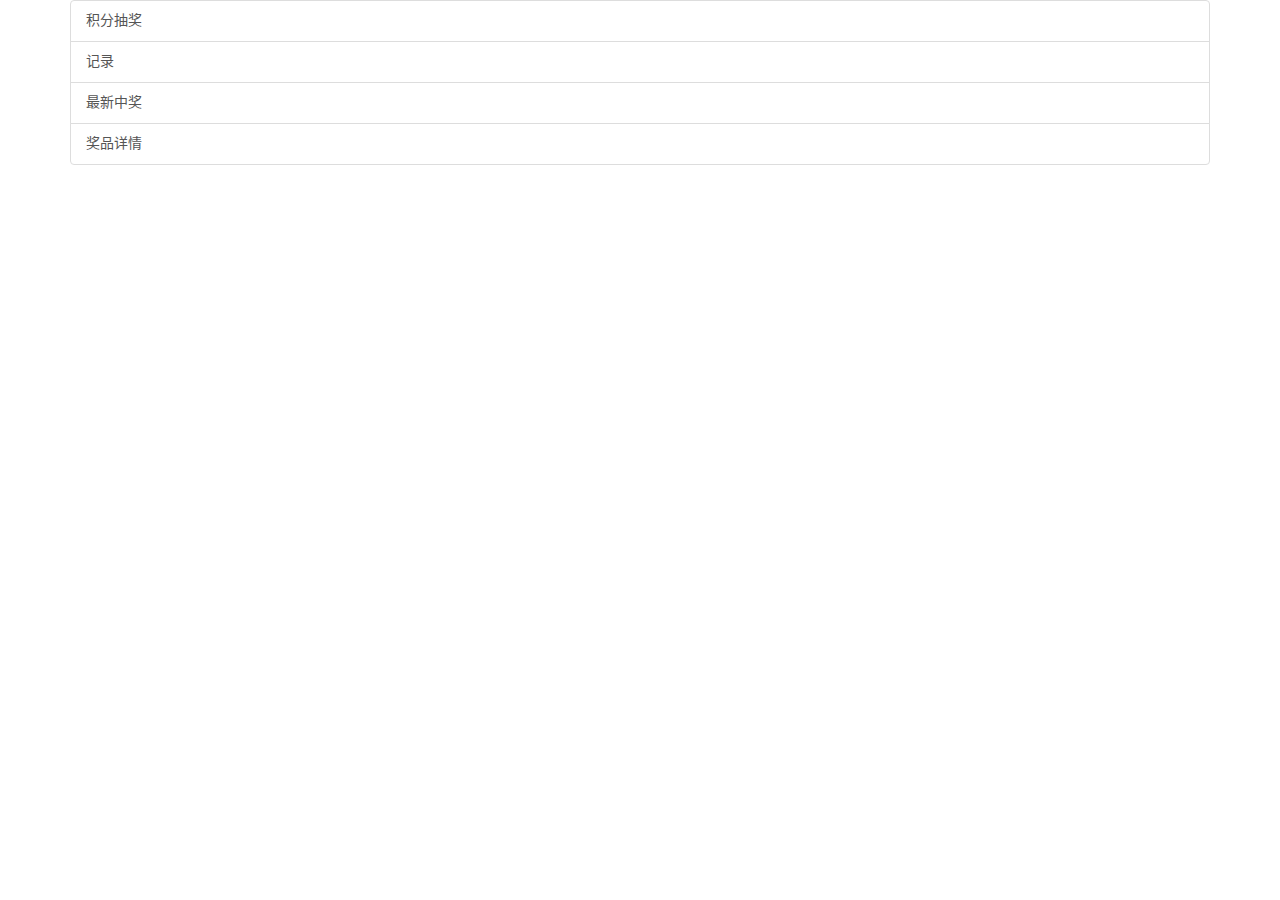
<file: index.html>
<!DOCTYPE html>
<html lang="zh-CN">
  <head>
    <meta charset="utf-8">
    <meta http-equiv="X-UA-Compatible" content="IE=edge">
	<meta name="viewport" content="width=device-width, initial-scale=1, maximum-scale=1, user-scalable=no">
	
    <!-- The above 3 meta tags *must* come first in the head; any other head content must come *after* these tags -->
    <meta name="description" content="">
    <meta name="author" content="">

    <title>Carousel Template for Bootstrap</title>

    <!-- Bootstrap core CSS -->
    <link href="asset/bootstrap/css/bootstrap.min.css" rel="stylesheet">

    <!-- HTML5 shim and Respond.js for IE8 support of HTML5 elements and media queries -->
    <!--[if lt IE 9]>
      <script src="https://oss.maxcdn.com/html5shiv/3.7.2/html5shiv.min.js"></script>
      <script src="https://oss.maxcdn.com/respond/1.4.2/respond.min.js"></script>
    <![endif]-->

    <!-- Custom styles for this template -->
    <link href="carousel.css" rel="stylesheet">
  </head>
<!-- NAVBAR
================================================== -->
  <body>
   

  <div class="container">

	<div class="list-group">
  <a href="main.html" class="list-group-item">积分抽奖</a>
  <a href="history.html" class="list-group-item">记录</a>
  <a href="newlucky.html" class="list-group-item">最新中奖</a>
  <a href="detail.html" class="list-group-item">奖品详情</a>
</div>

  </div>

	
    <!-- Placed at the end of the document so the pages load faster -->
    <script src="asset/jquery/jquery.min.js"></script>
    <script>window.jQuery || document.write('<script src="../../assets/js/vendor/jquery.min.js"><\/script>')</script>
    <script src="asset/bootstrap/js/bootstrap.min.js"></script>
  </body>
</html>
</file>
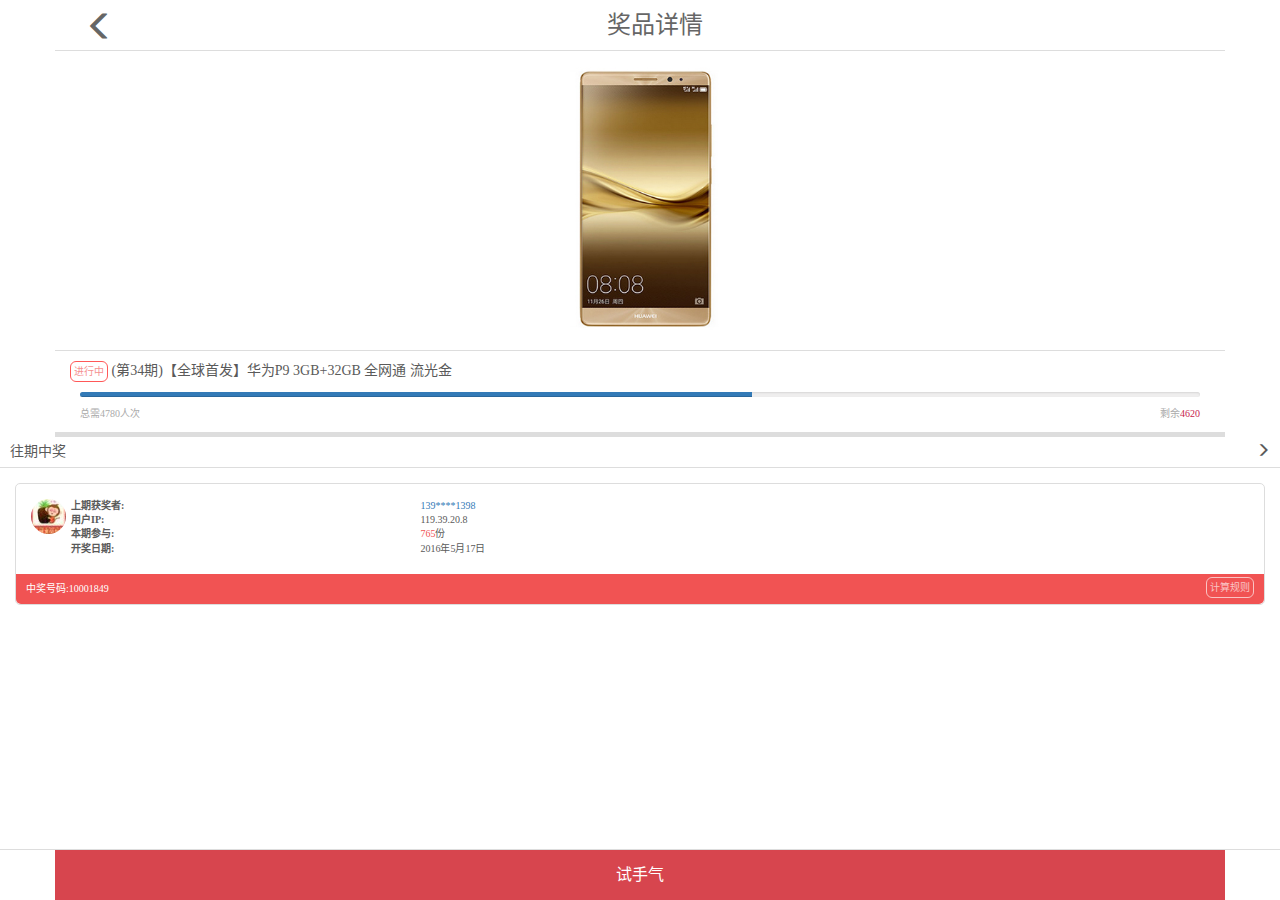
<file: detail.html>
<!DOCTYPE html>
<html lang="zh-CN">
  <head>
    <meta charset="utf-8">
    <meta http-equiv="X-UA-Compatible" content="IE=edge">
	<meta name="viewport" content="width=device-width, initial-scale=1, maximum-scale=1, user-scalable=no">
	
    <!-- The above 3 meta tags *must* come first in the head; any other head content must come *after* these tags -->
    <meta name="description" content="">
    <meta name="author" content="">

    <title>Carousel Template for Bootstrap</title>

    <!-- Bootstrap core CSS -->
    <link href="asset/bootstrap/css/bootstrap.min.css" rel="stylesheet">

    <!-- HTML5 shim and Respond.js for IE8 support of HTML5 elements and media queries -->
    <!--[if lt IE 9]>
      <script src="https://oss.maxcdn.com/html5shiv/3.7.2/html5shiv.min.js"></script>
      <script src="https://oss.maxcdn.com/respond/1.4.2/respond.min.js"></script>
    <![endif]-->

    <!-- Custom styles for this template -->
    <link href="carousel.css" rel="stylesheet">
  </head>
<!-- NAVBAR
================================================== -->
  <body>
    <div class="navbar-wrapper">
      <div class="container">

        <nav class="navbar navbar-inverse navbar-static-top">
          <div class="container">
            <div class="navbar-header navbar-title">
              奖品详情
			  <span class="glyphicon glyphicon-menu-left go-back" aria-hidden="true"></span>
            </div>
          </div>
        </nav>

      </div>
    </div>

    <div id="item-detail">
      <img src="image/good3.jpg" class="item-detail-img"/>
    </div>
	
	<div class="container middle-detail">
		<a href="#" class="btn btn-default btn-lg disabled status-button red" role="button">进行中</a>
		<span>(第34期)【全球首发】华为P9 3GB+32GB 全网通 流光金</span>
		
		<div class="progress">
		  <div class="progress-bar" role="progressbar" aria-valuenow="60" aria-valuemin="0" aria-valuemax="100" style="width: 60%;">
			<span class="sr-only">60% Complete</span>
		  </div>
		</div>
		<div class="item-people">
			总需4780人次
			<span class="item-people-remain">剩余<font color="#c7254e">4620</font></span>
		</div>
	</div>
	
	<div class="middle-nav">
		往期中奖
		<span class="glyphicon glyphicon-menu-right lucky-records" aria-hidden="true"></span>
	</div>
	
	<div class="lucky-div">
		<div class="lucky-div-up">
			<div class="avatar">
				<img src="image/head.jpeg" width="35" height="35"/>
			</div>
			<div class="last-lucky-info">
				<dl>
				  <dt>上期获奖者:</dt>
				  <dd><a href="#">139****1398</a></dd>
				  <dt>用户IP:</dt>
				  <dd>119.39.20.8</dd>
				  <dt>本期参与:</dt>
				  <dd><span class="red">765</span>份</dd>
				  <dt>开奖日期:</dt>
				  <dd><span>2016年5月17日</span></dd>
				</dl>
			</div>
		</div>
		<div class="lucky-div-bottom">
			中奖号码:10001849
			<a href="#" class="btn btn-default btn-lg disabled status-button" role="button">计算规则</a>
		</div>
	</div>

	<nav class="navbar navbar-inverse navbar-fixed-bottom">
	  <div class="container lucky-button">
		<div class="lucky-navbar-bottom">
		  <span>试手气</span>
		</div>
	</nav>
	
    <!-- Placed at the end of the document so the pages load faster -->
    <script src="asset/jquery/jquery.min.js"></script>
    <script>window.jQuery || document.write('<script src="../../assets/js/vendor/jquery.min.js"><\/script>')</script>
    <script src="asset/bootstrap/js/bootstrap.min.js"></script>
  </body>
</html>
</file>
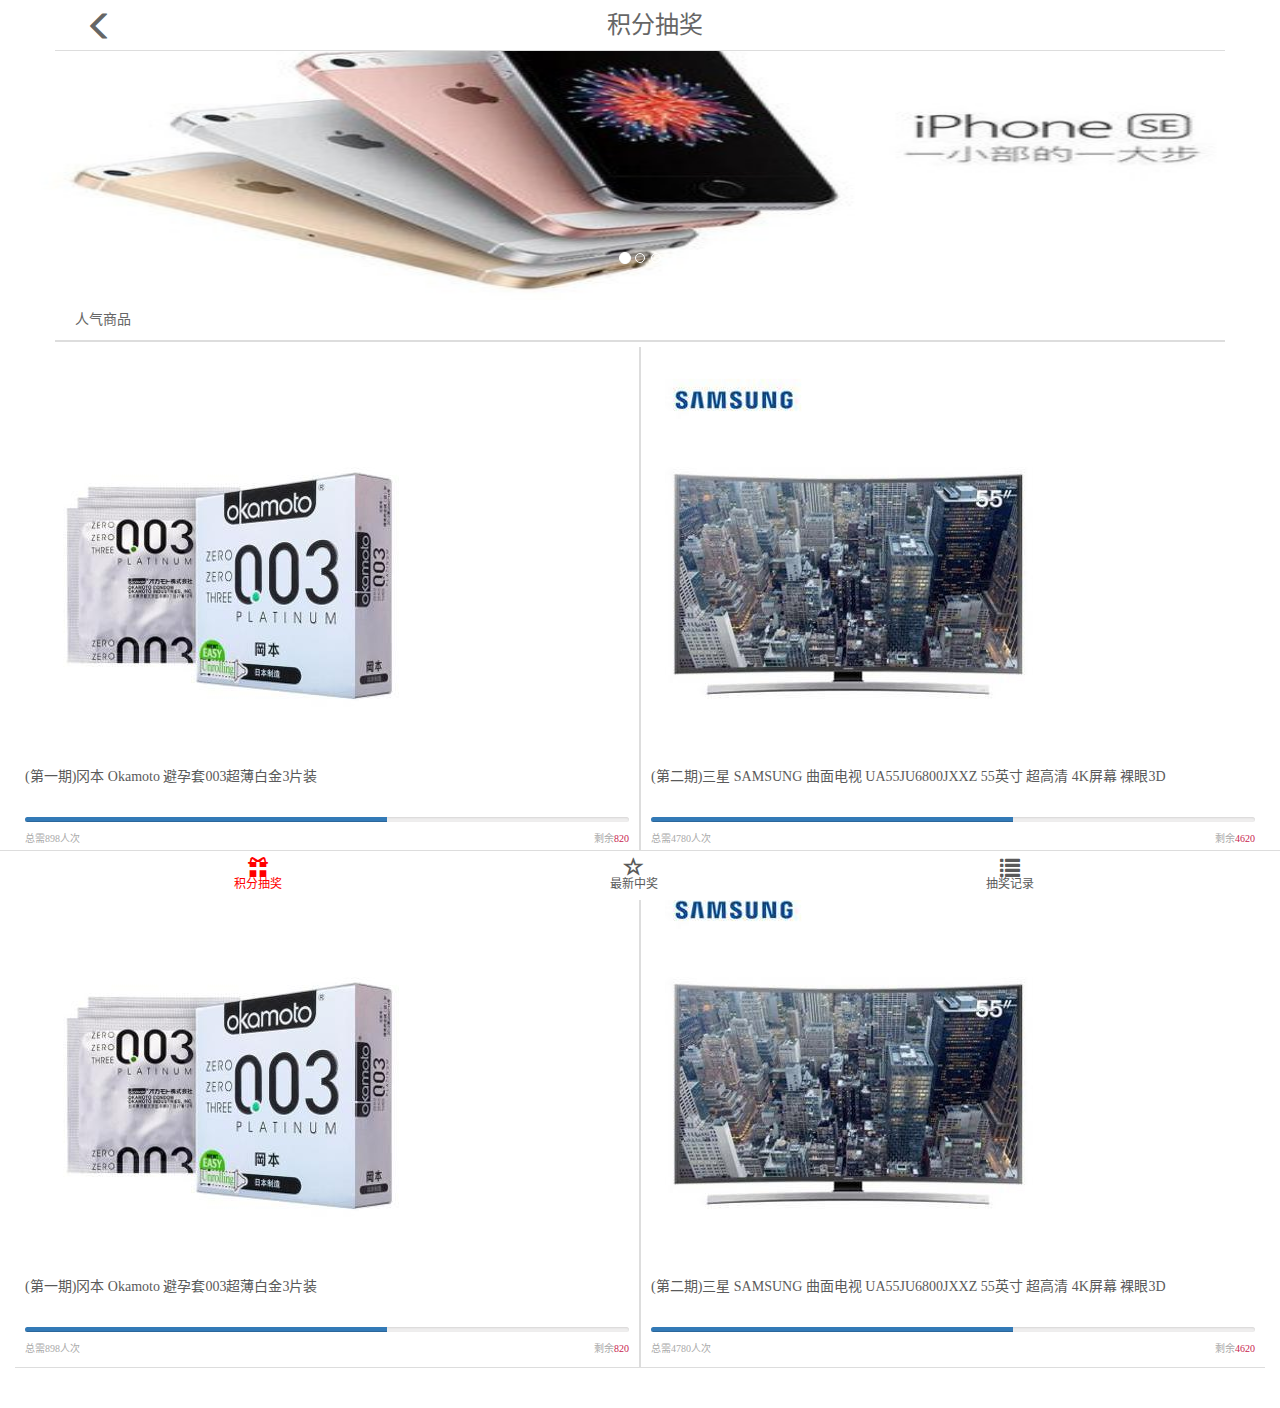
<file: main.html>
<!DOCTYPE html>
<html lang="zh-CN">
  <head>
    <meta charset="utf-8">
    <meta http-equiv="X-UA-Compatible" content="IE=edge">
	<meta name="viewport" content="width=device-width, initial-scale=1, maximum-scale=1, user-scalable=no">
	
    <!-- The above 3 meta tags *must* come first in the head; any other head content must come *after* these tags -->
    <meta name="description" content="">
    <meta name="author" content="">

    <title>Carousel Template for Bootstrap</title>

    <!-- Bootstrap core CSS -->
    <link href="asset/bootstrap/css/bootstrap.min.css" rel="stylesheet">

    <!-- HTML5 shim and Respond.js for IE8 support of HTML5 elements and media queries -->
    <!--[if lt IE 9]>
      <script src="https://oss.maxcdn.com/html5shiv/3.7.2/html5shiv.min.js"></script>
      <script src="https://oss.maxcdn.com/respond/1.4.2/respond.min.js"></script>
    <![endif]-->

    <!-- Custom styles for this template -->
    <link href="carousel.css" rel="stylesheet">
  </head>
<!-- NAVBAR
================================================== -->
  <body>
    <div class="navbar-wrapper">
      <div class="container">

        <nav class="navbar navbar-inverse navbar-static-top">
          <div class="container">
            <div class="navbar-header navbar-title">
			  <span class="glyphicon glyphicon-menu-left go-back" aria-hidden="true"></span>
              积分抽奖
            </div>
          </div>
        </nav>

      </div>
    </div>


    <!-- Carousel
    ================================================== -->
    <div id="myCarousel" class="carousel slide" data-ride="carousel">
      <!-- Indicators -->
      <ol class="carousel-indicators">
        <li data-target="#myCarousel" data-slide-to="0" class="active"></li>
        <li data-target="#myCarousel" data-slide-to="1"></li>
        <li data-target="#myCarousel" data-slide-to="2"></li>
      </ol>
      <div class="carousel-inner" role="listbox">
        <div class="item active">
          <img class="first-slide" src="image/item1.jpg" alt="First slide">
          <div class="container">
            <div class="carousel-caption">
           </div>
          </div>
        </div>
        <div class="item">
          <img class="second-slide" src="[data-uri]" alt="Second slide">
          <div class="container">
            <div class="carousel-caption">
            </div>
          </div>
        </div>
        <div class="item">
          <img class="third-slide" src="[data-uri]" alt="Third slide">
          <div class="container">
            <div class="carousel-caption">
            </div>
          </div>
        </div>
      </div>
    </div><!-- /.carousel -->
	
	<div class="container item-list-title">人气商品</div>
	
	<div class="container-fluid">
		<ul class="item-list">
			<li class="item-list-1">
				<div class="item-detail">
					<a href="#"><img src="image/good1.jpg" class="img-responsive"/></a>
					<div class="item-detail-title">(第一期)冈本 Okamoto 避孕套003超薄白金3片装</div>
					<div class="progress">
					  <div class="progress-bar" role="progressbar" aria-valuenow="60" aria-valuemin="0" aria-valuemax="100" style="width: 60%;">
						<span class="sr-only">60% Complete</span>
					  </div>
					</div>
					<div class="item-people">
						总需898人次
						<span class="item-people-remain">剩余<font color="#c7254e">820</font></span>
					</div>
				</div>
			</li>
			<li class="item-list-2">
				<div class="item-detail">
					<a href="#"><img src="image/good2.jpg" class="img-responsive"/></a>
					<div class="item-detail-title">(第二期)三星 SAMSUNG 曲面电视 UA55JU6800JXXZ 55英寸 超高清 4K屏幕 裸眼3D</div>
					<div class="progress">
					  <div class="progress-bar" role="progressbar" aria-valuenow="60" aria-valuemin="0" aria-valuemax="100" style="width: 60%;">
						<span class="sr-only">60% Complete</span>
					  </div>
					</div>
					<div class="item-people">
						总需4780人次
						<span class="item-people-remain">剩余<font color="#c7254e">4620</font></span>
					</div>
				</div>
			</li>
			<li class="item-list-1">
				<div class="item-detail">
					<a href="#"><img src="image/good1.jpg" class="img-responsive"/></a>
					<div class="item-detail-title">(第一期)冈本 Okamoto 避孕套003超薄白金3片装</div>
					<div class="progress">
					  <div class="progress-bar" role="progressbar" aria-valuenow="60" aria-valuemin="0" aria-valuemax="100" style="width: 60%;">
						<span class="sr-only">60% Complete</span>
					  </div>
					</div>
					<div class="item-people">
						总需898人次
						<span class="item-people-remain">剩余<font color="#c7254e">820</font></span>
					</div>
				</div>
			</li>
			<li class="item-list-2">
				<div class="item-detail">
					<a href="#"><img src="image/good2.jpg" class="img-responsive"/></a>
					<div class="item-detail-title">(第二期)三星 SAMSUNG 曲面电视 UA55JU6800JXXZ 55英寸 超高清 4K屏幕 裸眼3D</div>
					<div class="progress">
					  <div class="progress-bar" role="progressbar" aria-valuenow="60" aria-valuemin="0" aria-valuemax="100" style="width: 60%;">
						<span class="sr-only">60% Complete</span>
					  </div>
					</div>
					<div class="item-people">
						总需4780人次
						<span class="item-people-remain">剩余<font color="#c7254e">4620</font></span>
					</div>
				</div>
			</li>
		  </ul>
	</div>
	
  <div class="container">

	<nav class="navbar navbar-inverse navbar-fixed-bottom">
	  <div class="container">
		<div class="navbar-bottom">
		  
		  <span class="glyphicon glyphicon-gift active" aria-hidden="true"></span>
		  <span class="glyphicon glyphicon-star-empty" aria-hidden="true"></span>
		  <span class="glyphicon glyphicon-list" aria-hidden="true"></span>
		  
		  <span class="active">积分抽奖</span>
		  <span class="">最新中奖</span>
		  <span class="">抽奖记录</span>
		</div>
	  </div>
	</nav>

  </div>

	
    <!-- Placed at the end of the document so the pages load faster -->
    <script src="asset/jquery/jquery.min.js"></script>
    <script>window.jQuery || document.write('<script src="../../assets/js/vendor/jquery.min.js"><\/script>')</script>
    <script src="asset/bootstrap/js/bootstrap.min.js"></script>
  </body>
</html>
</file>
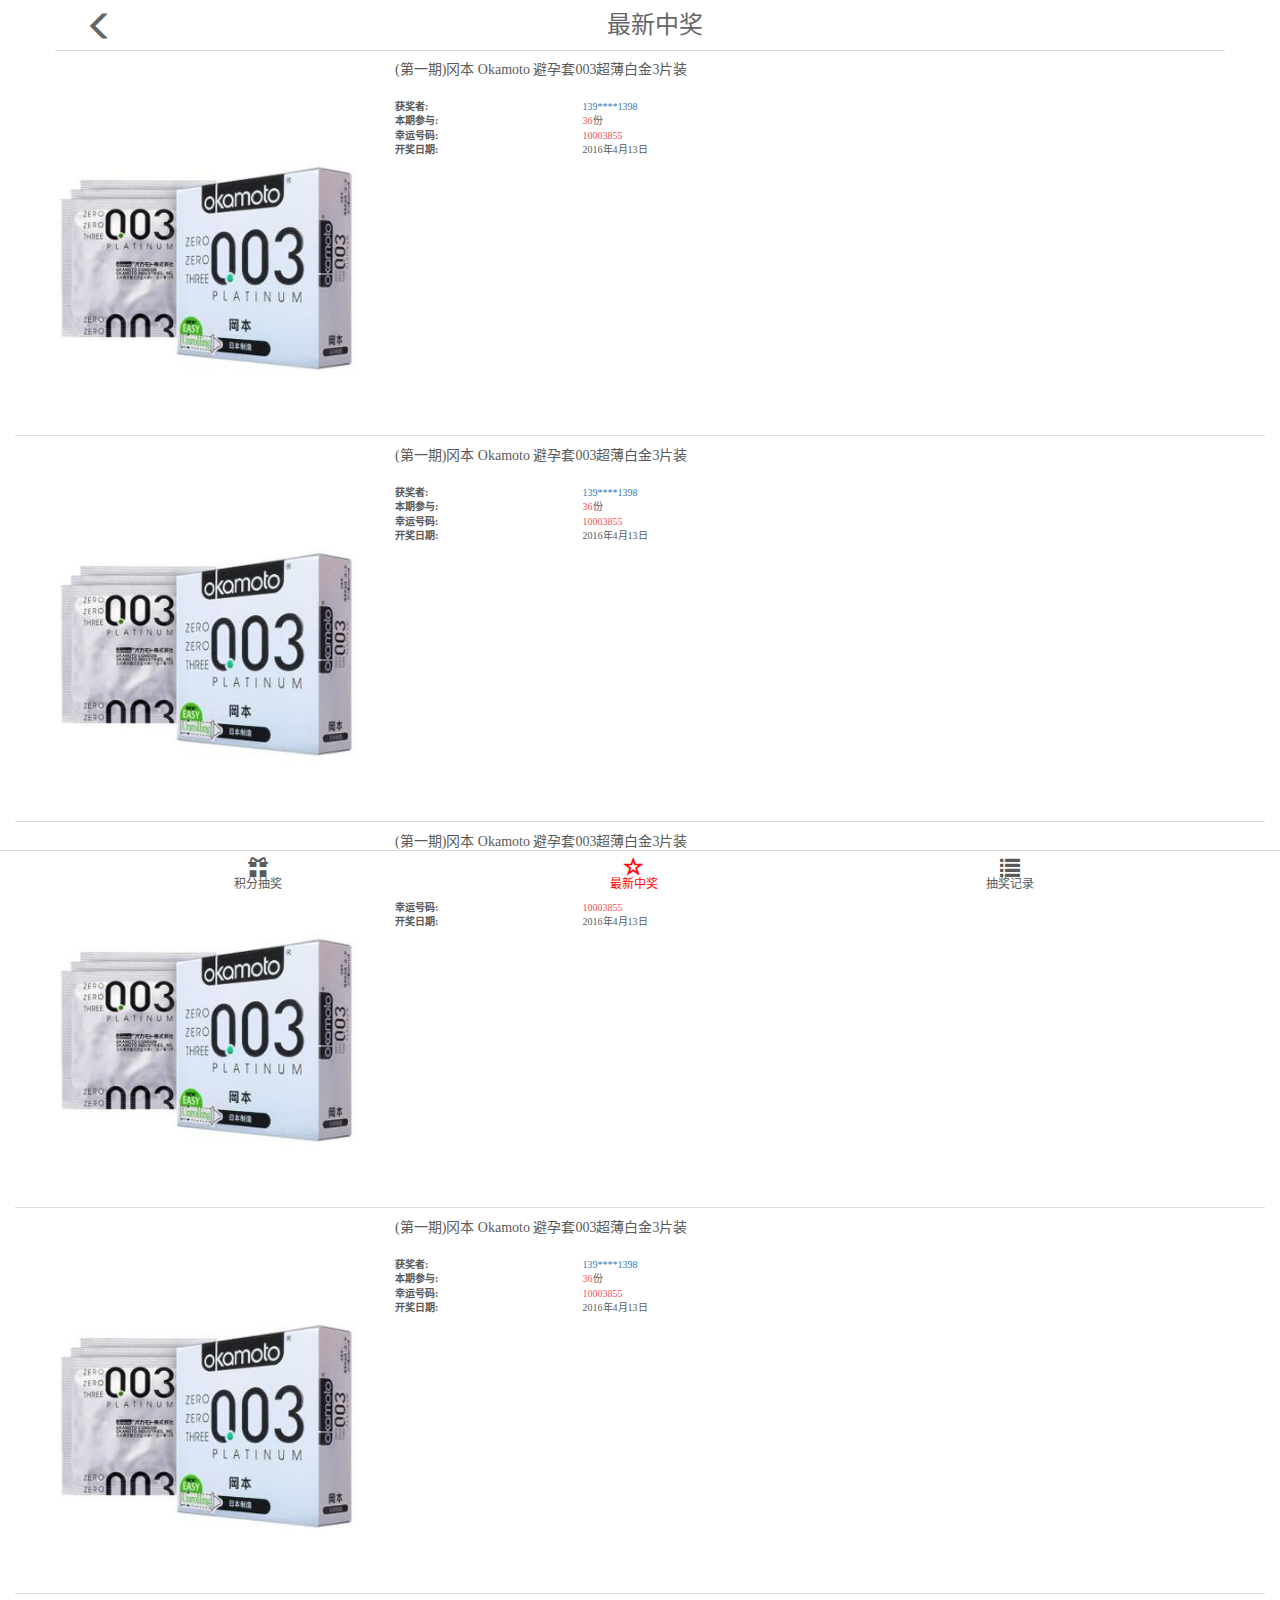
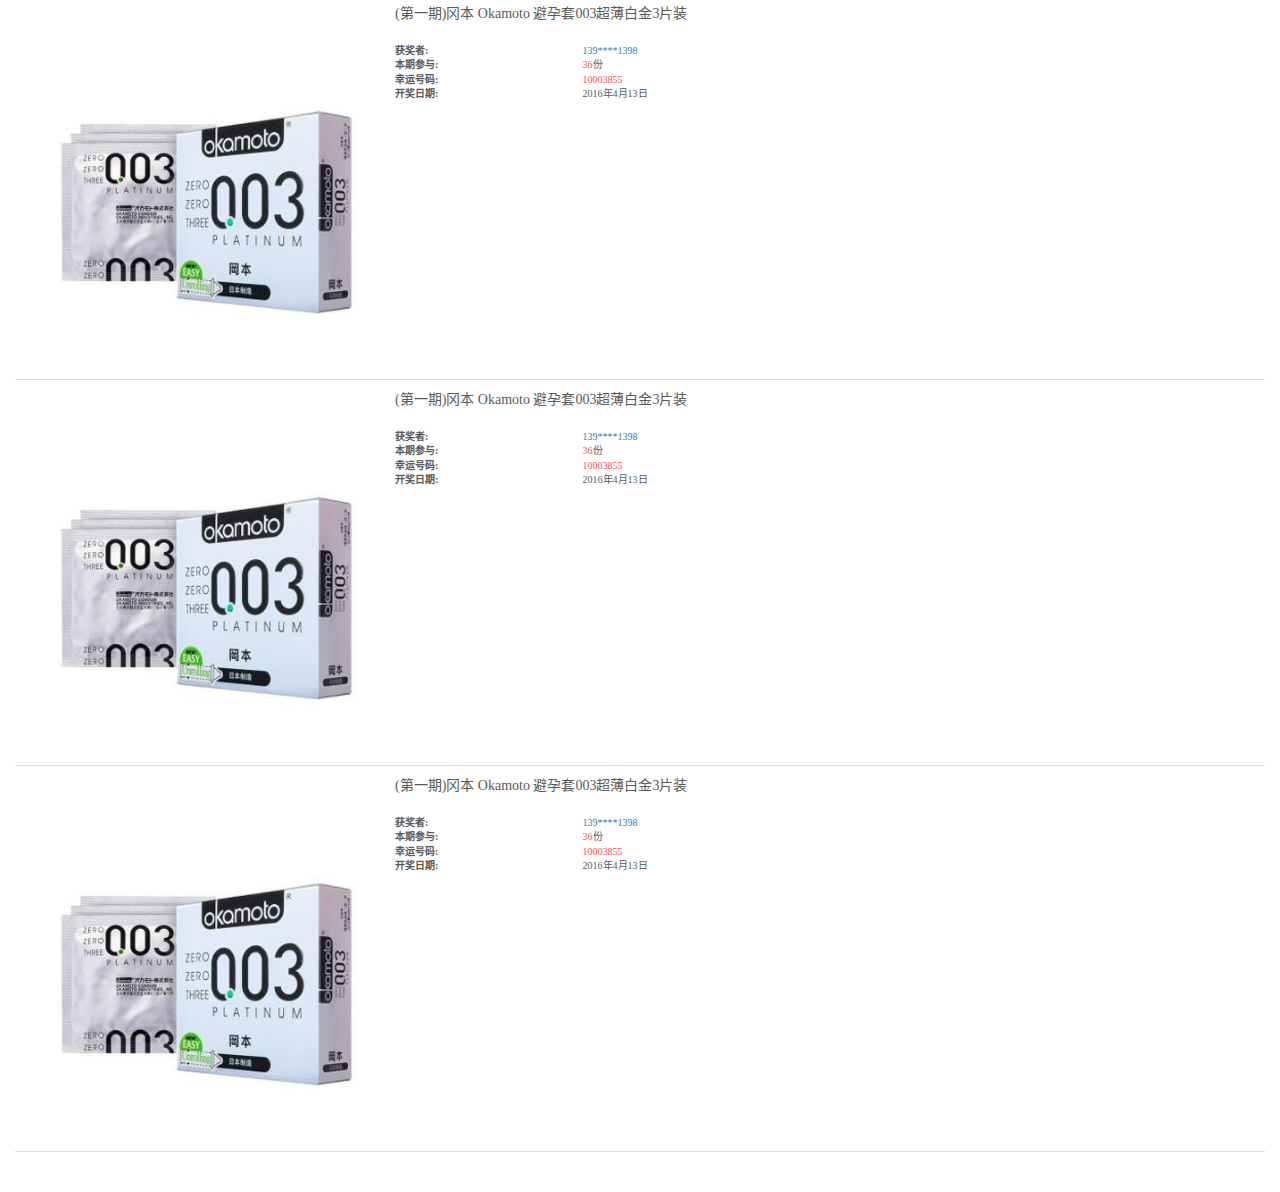
<file: newlucky.html>
<!DOCTYPE html>
<html lang="zh-CN">
  <head>
    <meta charset="utf-8">
    <meta http-equiv="X-UA-Compatible" content="IE=edge">
	<meta name="viewport" content="width=device-width, initial-scale=1, maximum-scale=1, user-scalable=no">
	
    <!-- The above 3 meta tags *must* come first in the head; any other head content must come *after* these tags -->
    <meta name="description" content="">
    <meta name="author" content="">

    <title>Carousel Template for Bootstrap</title>

    <!-- Bootstrap core CSS -->
    <link href="asset/bootstrap/css/bootstrap.min.css" rel="stylesheet">

    <!-- HTML5 shim and Respond.js for IE8 support of HTML5 elements and media queries -->
    <!--[if lt IE 9]>
      <script src="https://oss.maxcdn.com/html5shiv/3.7.2/html5shiv.min.js"></script>
      <script src="https://oss.maxcdn.com/respond/1.4.2/respond.min.js"></script>
    <![endif]-->

    <!-- Custom styles for this template -->
    <link href="carousel.css" rel="stylesheet">
  </head>
<!-- NAVBAR
================================================== -->
  <body>
    <div class="navbar-wrapper">
      <div class="container">

        <nav class="navbar navbar-inverse navbar-static-top">
          <div class="container">
            <div class="navbar-header navbar-title">
			  <span class="glyphicon glyphicon-menu-left go-back" aria-hidden="true"></span>
              最新中奖
            </div>
          </div>
        </nav>

      </div>
    </div>

	<div class="container-fluid">
		<ul class="new-lucky-list">
			<li class="new-lucky-list-li">
				<div class="new-lucky-item">
					
				</div>
				<img src="image/good1.jpg" class="img-responsive new-lucky-image"/>
				<div class="new-lucky-detail">
					<div class="new-lucky-detail-title">(第一期)冈本 Okamoto 避孕套003超薄白金3片装</div>
					<div class="new-lucky-info">
						<dl>
						  <dt>获奖者:</dt>
						  <dd><a href="#">139****1398</a></dd>
						  <dt>本期参与:</dt>
						  <dd><span class="red">36</span>份</dd>
						  <dt>幸运号码:</dt>
						  <dd><span class="red">10003855</span></dd>
						  <dt>开奖日期:</dt>
						  <dd><span>2016年4月13日</span></dd>
						</dl>
					</div>
				</div>
			</li>
			
			<li class="new-lucky-list-li">
				<div class="new-lucky-item">
					
				</div>
				<img src="image/good1.jpg" class="img-responsive new-lucky-image"/>
				<div class="new-lucky-detail">
					<div class="new-lucky-detail-title">(第一期)冈本 Okamoto 避孕套003超薄白金3片装</div>
					<div class="new-lucky-info">
						<dl>
						  <dt>获奖者:</dt>
						  <dd><a href="#">139****1398</a></dd>
						  <dt>本期参与:</dt>
						  <dd><span class="red">36</span>份</dd>
						  <dt>幸运号码:</dt>
						  <dd><span class="red">10003855</span></dd>
						  <dt>开奖日期:</dt>
						  <dd><span>2016年4月13日</span></dd>
						</dl>
					</div>
				</div>
			</li>
			
			<li class="new-lucky-list-li">
				<div class="new-lucky-item">
					
				</div>
				<img src="image/good1.jpg" class="img-responsive new-lucky-image"/>
				<div class="new-lucky-detail">
					<div class="new-lucky-detail-title">(第一期)冈本 Okamoto 避孕套003超薄白金3片装</div>
					<div class="new-lucky-info">
						<dl>
						  <dt>获奖者:</dt>
						  <dd><a href="#">139****1398</a></dd>
						  <dt>本期参与:</dt>
						  <dd><span class="red">36</span>份</dd>
						  <dt>幸运号码:</dt>
						  <dd><span class="red">10003855</span></dd>
						  <dt>开奖日期:</dt>
						  <dd><span>2016年4月13日</span></dd>
						</dl>
					</div>
				</div>
			</li>
			
			<li class="new-lucky-list-li">
				<div class="new-lucky-item">
					
				</div>
				<img src="image/good1.jpg" class="img-responsive new-lucky-image"/>
				<div class="new-lucky-detail">
					<div class="new-lucky-detail-title">(第一期)冈本 Okamoto 避孕套003超薄白金3片装</div>
					<div class="new-lucky-info">
						<dl>
						  <dt>获奖者:</dt>
						  <dd><a href="#">139****1398</a></dd>
						  <dt>本期参与:</dt>
						  <dd><span class="red">36</span>份</dd>
						  <dt>幸运号码:</dt>
						  <dd><span class="red">10003855</span></dd>
						  <dt>开奖日期:</dt>
						  <dd><span>2016年4月13日</span></dd>
						</dl>
					</div>
				</div>
			</li>
			
			<li class="new-lucky-list-li">
				<div class="new-lucky-item">
					
				</div>
				<img src="image/good1.jpg" class="img-responsive new-lucky-image"/>
				<div class="new-lucky-detail">
					<div class="new-lucky-detail-title">(第一期)冈本 Okamoto 避孕套003超薄白金3片装</div>
					<div class="new-lucky-info">
						<dl>
						  <dt>获奖者:</dt>
						  <dd><a href="#">139****1398</a></dd>
						  <dt>本期参与:</dt>
						  <dd><span class="red">36</span>份</dd>
						  <dt>幸运号码:</dt>
						  <dd><span class="red">10003855</span></dd>
						  <dt>开奖日期:</dt>
						  <dd><span>2016年4月13日</span></dd>
						</dl>
					</div>
				</div>
			</li>
			
			<li class="new-lucky-list-li">
				<div class="new-lucky-item">
					
				</div>
				<img src="image/good1.jpg" class="img-responsive new-lucky-image"/>
				<div class="new-lucky-detail">
					<div class="new-lucky-detail-title">(第一期)冈本 Okamoto 避孕套003超薄白金3片装</div>
					<div class="new-lucky-info">
						<dl>
						  <dt>获奖者:</dt>
						  <dd><a href="#">139****1398</a></dd>
						  <dt>本期参与:</dt>
						  <dd><span class="red">36</span>份</dd>
						  <dt>幸运号码:</dt>
						  <dd><span class="red">10003855</span></dd>
						  <dt>开奖日期:</dt>
						  <dd><span>2016年4月13日</span></dd>
						</dl>
					</div>
				</div>
			</li>
			
			<li class="new-lucky-list-li">
				<div class="new-lucky-item">
					
				</div>
				<img src="image/good1.jpg" class="img-responsive new-lucky-image"/>
				<div class="new-lucky-detail">
					<div class="new-lucky-detail-title">(第一期)冈本 Okamoto 避孕套003超薄白金3片装</div>
					<div class="new-lucky-info">
						<dl>
						  <dt>获奖者:</dt>
						  <dd><a href="#">139****1398</a></dd>
						  <dt>本期参与:</dt>
						  <dd><span class="red">36</span>份</dd>
						  <dt>幸运号码:</dt>
						  <dd><span class="red">10003855</span></dd>
						  <dt>开奖日期:</dt>
						  <dd><span>2016年4月13日</span></dd>
						</dl>
					</div>
				</div>
			</li>
		</ul>
	</div>
	
  <div class="container">

	<nav class="navbar navbar-inverse navbar-fixed-bottom">
	  <div class="container">
		<div class="navbar-bottom">
		  
		  <span class="glyphicon glyphicon-gift" aria-hidden="true"></span>
		  <span class="glyphicon glyphicon-star-empty active" aria-hidden="true"></span>
		  <span class="glyphicon glyphicon-list" aria-hidden="true"></span>
		  
		  <span class="">积分抽奖</span>
		  <span class="active">最新中奖</span>
		  <span class="">抽奖记录</span>
		</div>
	  </div>
	</nav>

  </div>

	
    <!-- Placed at the end of the document so the pages load faster -->
    <script src="asset/jquery/jquery.min.js"></script>
    <script>window.jQuery || document.write('<script src="../../assets/js/vendor/jquery.min.js"><\/script>')</script>
    <script src="asset/bootstrap/js/bootstrap.min.js"></script>
  </body>
</html>
</file>
<file: carousel.css>
/* GLOBAL STYLES
-------------------------------------------------- */
/* Padding below the footer and lighter body text */

body {
  padding-bottom: 40px;
  color: #5a5a5a;
  font-family:"Microsoft YaHei",微软雅黑,"MicrosoftJhengHei",华文细黑,STHeiti,MingLiu;
}


/* CUSTOMIZE THE NAVBAR
-------------------------------------------------- */
.red {
	color: #F15353;
}

/* Special class on .container surrounding .navbar, used for positioning it into place. */
.navbar-wrapper {
  position: absolute;
  top: 0;
  right: 0;
  left: 0;
  z-index: 20;
}

/* Flip around the padding for proper display in narrow viewports */
.navbar-wrapper > .container {
  padding-right: 0;
  padding-left: 0;
}
.navbar-wrapper .navbar {
  padding-right: 15px;
  padding-left: 15px;
}
.navbar-wrapper .navbar .container {
  width: auto;
}

.navbar-tab {
  padding:50px 10px 0px 10px;
  border-bottom: 1px solid #ddd;
}

.tab-li {
	width: 24%;
	text-align: center;
}
.tab-li a{
	color: black;
}

.tab-li-active {
	border-bottom: 2px solid red;
}

.tab-li-active a{
	color: red;
}

.go-back {
	color: #666;
	float: left;
	height: 50px;
	line-height: 30px;
	padding: 10px 0 10px 0;
	font-size: 30px;
}

.navbar-title{
	width: 100%;
	color: #666;
	text-align: center;
	line-height: 50px;
	font-size: 24px;	
}

.navbar-inverse {
 background-color: #FFF;
 border-color: #ddd;
}

/* CUSTOMIZE THE CAROUSEL
-------------------------------------------------- */

/* Carousel base class */
.carousel {
  height: 300px;
}
/* Since positioning the image, we need to help out the caption */
.carousel-caption {
  z-index: 10;
}

/* Declare heights because of positioning of img element */
.carousel .item {
  height: 300px;
  background-color: #777;
}

.carousel-indicators ol li {
	color: gray;
}
.carousel-inner > .item > img {
  position: absolute;
  top: 0;
  left: 0;
  min-width: 100%;
  height: 300px;
}


.item-list-title{
	color: #666;
	font-size: 14px;
	padding: 10px 0 10px 20px;
	border-bottom: 2px solid #ddd;
}

.item-list{
	list-style: none;
	margin:0;
	padding: 5px 0 0 0;
}

.item-list-1 {
	float: left;
	width: 50%;
	border-right:1px solid #ddd;
	border-bottom: 1px solid #ddd;
}

.item-list-2 {
	float: left;
	width: 50%;
	border-left:1px solid #ddd;
	border-bottom: 1px solid #ddd;
}

.item-detail {
	width: 100%;
}

.record-list-title{
	color: #666;
	font-size: 14px;
	padding: 10px 0 10px 20px;
	border-bottom: 2px solid #ddd;
}

.record-list{
	list-style: none;
	margin:0;
	padding: 0;
}

.record-list-li {
	float: left;
	width: 100%;
	margin-top: 5px;
}
.record-item-detail{
	width: 100%;
	height: 110px;
}
.record-item-detail div{
	float: left;
}
.record-item-detail img{
	float: left;
	height:100px;
	width:29%
}

.record-item-detail-info {
	padding: 10px 10px 5px 5px;
	width: 59%;
}

.record-item-detail-total {
	width:100%;
	font-size: 10px;
	margin-top: 10px;
}
.record-item-detail-status{
	width:12%;
	line-height: 100px;
	color: green;
	text-align:center;
	font-size: 10px;
}

.record-item-detail-title{
	height:40px;
	overflow : hidden;
	text-overflow: ellipsis;
	display: -webkit-box;
	-webkit-line-clamp: 2;
	-webkit-box-orient: vertical;
}

.record-luck-detail {
	width: 100%;
	height: 95px;
	background-color: #eee;
}

.record-luck-detail ul {
	margin:0;
	padding:0;
	list-style: none;
}


.record-luck-detail li {
	float:left;
	width:100%;
	font-size:10px;
	margin-top: 5px;
	margin-left: 10px;
}

.new-lucky-list{
	list-style: none;
	margin:50px 0 0 0 ;
	padding: 0;
}

.new-lucky-list-li {
	float: left;
	width: 100%;
	padding: 5px 0 5px 0;
	border-bottom: 1px solid #ddd;
}

.new-lucky-image {
	width: 30%;
	float:left;
}

.new-lucky-detail {
	width: 60%;
	float:left;
	margin: 5px 0 0 5px;
}

.new-lucky-detail-title {
	height:20px;
	overflow : hidden;
	text-overflow: ellipsis;
	display: -webkit-box;
	-webkit-line-clamp: 1;
	-webkit-box-orient: vertical;
}
.new-lucky-info  {
	font-size: 10px;
}
.new-lucky-info  dt{
	width: 25%;
	min-width:60px;
	float: left;
}

.new-lucky-info  dd{
	width: 65%;
	float: left;
}

.progress .bar,.progress .color {
    display: block;
    height: 100%;
    border-radius: 4px;
}
.progress  {
    margin: 10px;
    height: 5px;
    border-radius: 5px;
    background-color: #efeeee;
    overflow: hidden;
}

.item-detail-title {
	margin:0 10px 0 10px;
	height:40px;
	overflow : hidden;
	text-overflow: ellipsis;
	display: -webkit-box;
	-webkit-line-clamp: 2;
	-webkit-box-orient: vertical;
}

.item-people{
	margin:10px;
	color:#aaa;
	font-size:10px;
}

.item-people-remain {
	float: right;
}

.navbar-bottom  .active{
	color: red;
}

.navbar-bottom  span{
	width:33%;
	float:left;
	font-size:12px;
	text-align:center;
}

.navbar-bottom  .glyphicon {
	font-size: 20px;
	margin-top: 5px;
}

#item-detail{
	margin-top: 50px;
	text-align: center;
}

.item-detail-img {
	height: 300px;
	margin: 0 auto;
}

.status-button {
	border: 1px solid red;
	font-size: 10px;
	padding: 3px;
}

.middle-detail{
	border-top: 1px solid #ddd;
	border-bottom: 5px solid #ddd;
	padding-top: 10px;
}
.middle-nav{
	padding: 5px 10px;
	border-bottom: 1px solid #ddd;
}

.lucky-records {
	float: right;
}

.lucky-div{
	margin: 15px;
	border: 1px solid #ddd;
	border-radius: 5px;
}

.lucky-div-up{
	height:90px;
}

.lucky-div-bottom {
	height:30px;
	line-height:30px;
	padding-left: 10px;
	font-size: 10px;
	border-radius: 0 0 5px 5px;
	background-color: #f15353;
	color: white;
}

.lucky-div-bottom a{
	float:right;
	border: 1px solid white;
	margin: 3px 10px 3px 0;
	color: white;
	background-color: #f15353;
}

.avatar{
	border-radius: 50%;
	margin: 15px 0 0 15px;
	float:left;
	overflow: hidden;
	float:left;
}

.last-lucky-info  {
	width: 80%;
	font-size: 10px;
	float:left;
	margin: 15px 0 0 5px;
}
.last-lucky-info  dt{
	width: 35%;
	min-width:60px;
	float: left;
}

.last-lucky-info  dd{
	width: 40%;
	float: left;
}

.lucky-button {
	background-color:#d7454e;
	color:white;
	line-height:50px;
}

.lucky-navbar-bottom {
	width: 100%;
	text-align:center;
	font-size: 16px;
}
</file>
